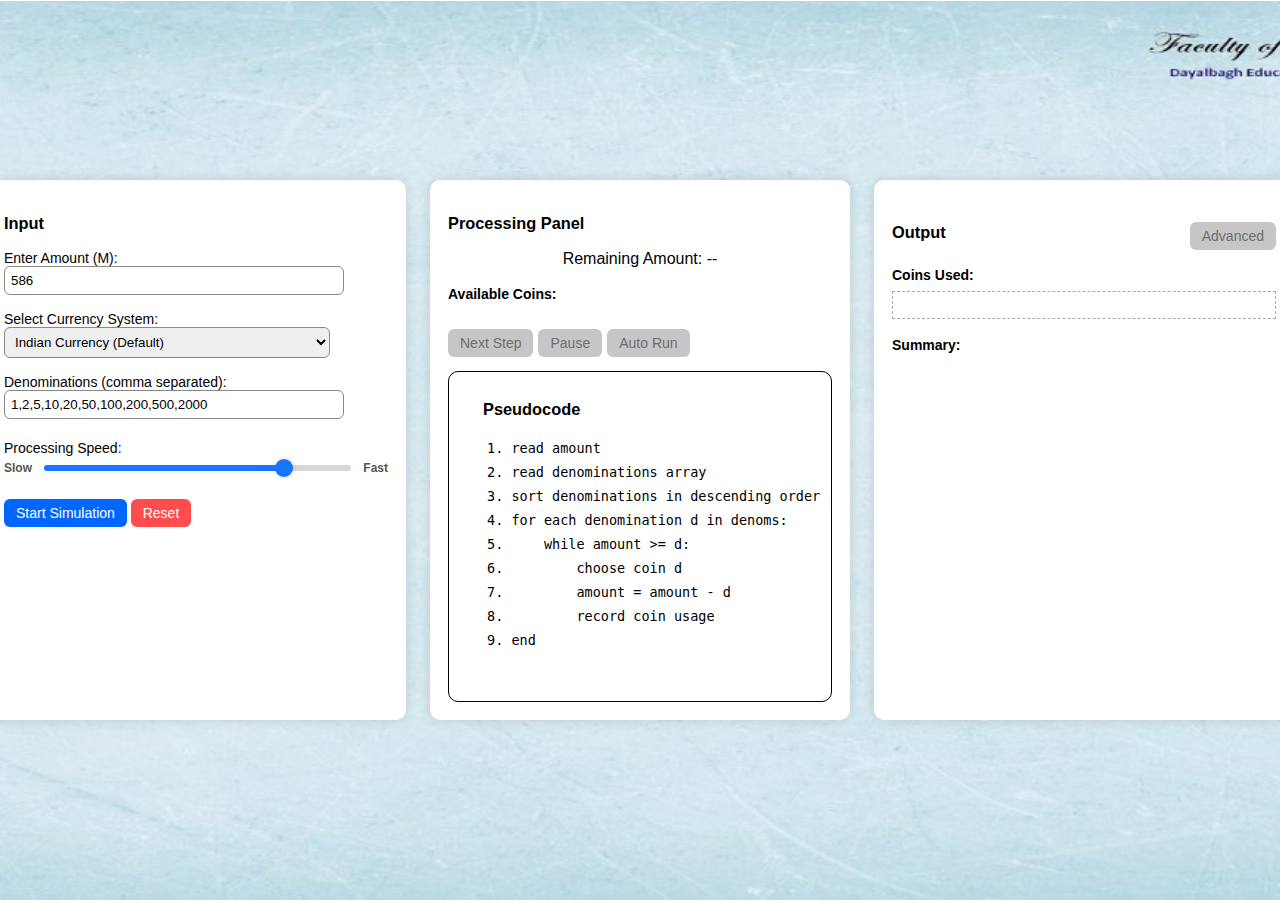
<file: index.html>
<!DOCTYPE html>
<html lang="en">

<head>
    <meta charset="UTF-8" />
    <meta name="viewport" content="width=device-width, initial-scale=1.0" />
    <title>Greedy Coin Change Problem</title>
    <link rel="stylesheet" href="style.css" />
</head>

<body class="with-bg">


    <!-- ================= MAIN SECTION ================= -->
    <div id="mainSection">

        <div id="mainContainer">
            <div id="container">

                <div id="panelRow">

                    <!-- LEFT PANEL -->
                    <div class="panel">
                        <h3>Input</h3>

                        <label>Enter Amount (M):</label><br>
                        <input type="number" id="amount" value="586" class="inputBox"><br><br>

                        <label>Select Currency System:</label><br>
                        <select id="currencySystem" class="inputBox" onchange="applyCurrencySystem()">
                            <option value="indian">Indian Currency (Default)</option>
                            <option value="old_british">Old British Currency</option>
                            <option value="custom">Custom</option>
                        </select><br><br>

                        <label>Denominations (comma separated):</label><br>
                        <input type="text" id="denoms" value="1,2,5,10,20,50,100,200,500,2000" class="inputBox"><br><br>

                        <div class="speed-control-container">
                            <label for="speedRange">Processing Speed:</label>
                            <div class="range-wrapper">
                                <span class="speed-label">Slow</span>
                                <input type="range" id="speedRange" min="1" max="100" value="80" class="slider"
                                    oninput="updateSpeed()">
                                <span class="speed-label">Fast</span>
                            </div>
                        </div><br>

                        <button class="button" id="startBtn" onclick="startSimulation()">Start Simulation</button>
                        <button class="button resetBtn" onclick="resetAll()">Reset</button>
                    </div>

                    <!-- CENTER PANEL -->
                    <div class="panel">
                        <h3>Processing Panel</h3>

                        <div id="remainingAmount">Remaining Amount: --</div>

                        <h4>Available Coins:</h4>
                        <div class="coin-box" id="coinBox"></div>

                        <div style="display:flex; gap:5px; flex-wrap:wrap;">
                            <button class="button" id="nextBtn" onclick="nextStep()" disabled>
                                Next Step
                            </button>
                            <button class="button" id="pauseBtn" onclick="pauseSimulation()" disabled>
                                Pause
                            </button>
                            <button class="button" id="autoBtn" onclick="autoRun()" disabled>
                                Auto Run
                            </button>
                        </div>
<div id="startGuide" class="start-guide">
    ℹ️ Simulation initialized.<br>
    <b>Next Step</b> → manual execution<br>
    <b>Auto Run</b> → automatic execution
</div>

                        <div id="pseudocodeBox">
                            <h3>Pseudocode</h3>
                            <pre id="pseudocode">
1. read amount
2. read denominations array
3. sort denominations in descending order
4. for each denomination d in denoms:
5.     while amount >= d:
6.         choose coin d
7.         amount = amount - d
8.         record coin usage
9. end
                        </pre>
                        </div>
                    </div>

                    <!-- RIGHT PANEL -->
                    <div class="panel">
                        <h3 style="display:flex; justify-content:space-between; align-items:center;">
                            Output
                            <button class="button" id="advancedBtn" onclick="openAdvanced()" disabled>
                                Advanced
                            </button>
                        </h3>

                        <b>Coins Used:</b>
                        <div id="selectedCoins"></div>

                        <h4>Summary:</h4>
                        <div id="summary"></div>
                    </div>

                </div>
            </div>
        </div>

    </div>

    <!-- ================= ADVANCED SECTION ================= -->
    <div id="advancedSection" style="display:none;">

        <h1 class="main-title">Advanced Analysis: Greedy vs Optimal DP</h1>

        <div id="container">
            <div class="container">

                <!-- LEFT PANEL -->
                <div class="panel-left-wrapper">
                    <div class="panel">

                        <button class="button go-back-btn" onclick="goBack()">Go Back</button>

                        <h3>Inputs</h3>

                        <label>Enter Amount:</label>
                        <input id="amount2" type="number" class="inputBox" value="586"><br><br>

                        <label>Select Currency System:</label><br>
                        <select id="currencySystem2" class="inputBox"
                            onchange="applyCurrencySystem('currencySystem2','denoms2')">
                            <option value="indian">Indian Currency</option>
                            <option value="old_british">Old British Currency</option>
                            <option value="custom">Custom</option>
                        </select><br><br>

                        <label>Enter Denominations (comma separated):</label>
                        <input id="denoms2" type="text" value="1,2,5,10,20,50,100" class="inputBox"><br><br>

                        <div style="display:flex; gap:8px;">
                            <button class="button" onclick="runSimulation2()" style="flex:1;">
                                Run Simulation
                            </button>
                            <button class="button resetBtn" onclick="resetAdvanced()" style="flex:1;">
                                Reset
                            </button>
                        </div>
                    </div>
                </div>

                <!-- CENTER PANEL -->
                <div class="panel">
                    <h3>Greedy Steps</h3>
                    <div id="greedy-steps2" class="coin-container"></div>

                    <h3>Greedy Summary</h3>
                    <div id="greedy-summary2"></div>
                </div>

                <!-- RIGHT PANEL -->
                <div class="panel">
                    <h3>Optimal DP Results</h3>
                    <div id="optimal-container2" class="coin-container"></div>

                    <h3>Optimal Summary</h3>
                    <div id="optimal-summary2"></div>

                    <h3>Efficiency</h3>
                    <div id="compare-box2" class="summary-box"></div>
                </div>

            </div>
        </div>

    </div>

    <!-- ================= SCRIPTS ================= -->
    <script src="script.js"></script>

    <script>
        function openAdvanced() {
            document.getElementById("mainSection").style.display = "none";
            document.getElementById("advancedSection").style.display = "block";
        }

        function goBack() {
            document.getElementById("advancedSection").style.display = "none";
            document.getElementById("mainSection").style.display = "block";
        }
    </script>

</body>

</html>
</file>
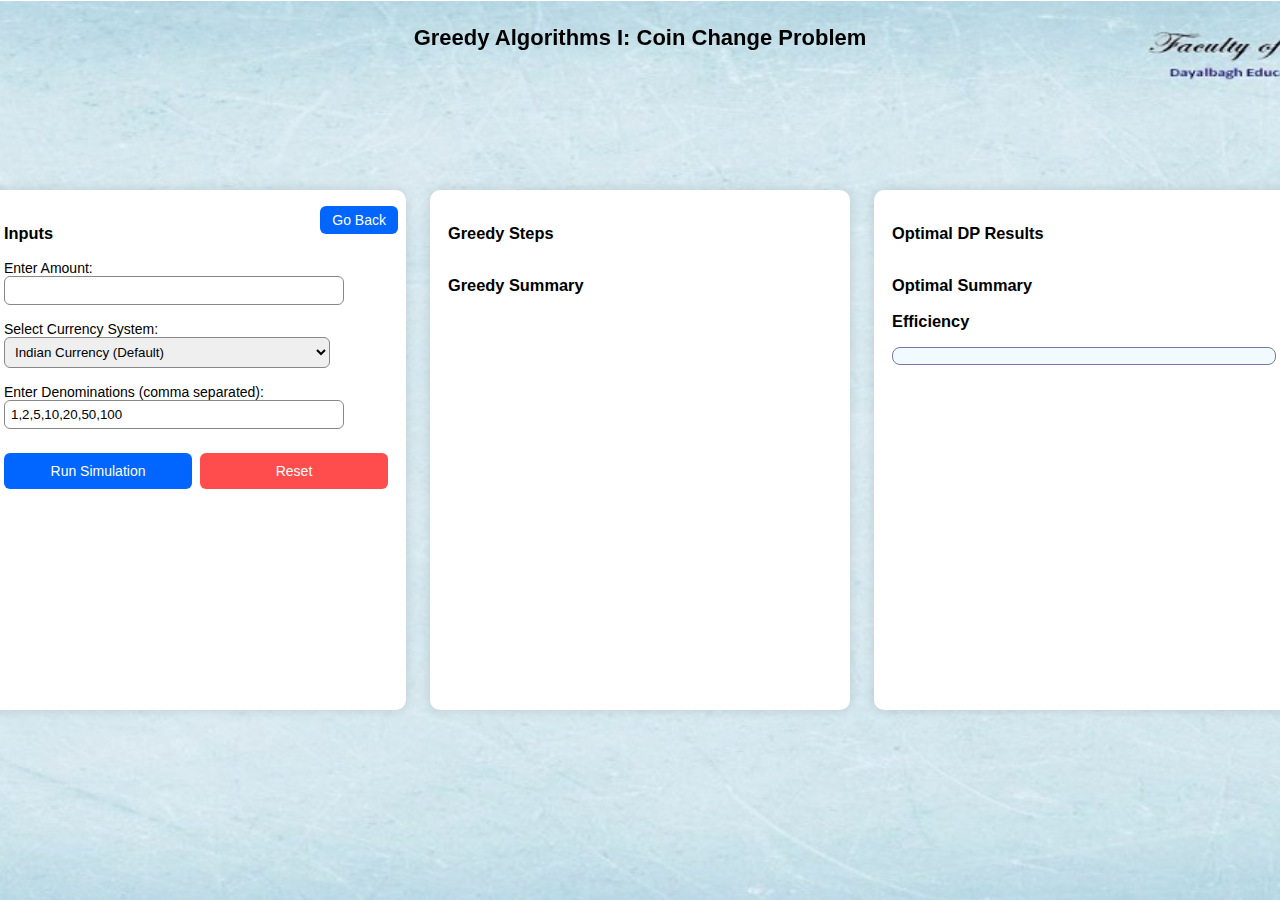
<file: advanced.html>
<!DOCTYPE html>
<html>
<head>
    <meta charset="utf-8">
    <meta name="viewport" content="width=device-width, initial-scale=1">
    <title>Greedy Coin Change Simulation</title>
    <link rel="stylesheet" href="style.css">
</head>

<body class="with-bg advanced">
<h1 class="main-title">Greedy Algorithms I: Coin Change Problem</h1>

<div id="container">
    <div class="container">

        <!-- LEFT PANEL WRAPPER (inputs only) -->
        <div class="panel-left-wrapper">
            <div class="panel">
                <button class="button go-back-btn" onclick="goBack()">Go Back</button>
                <h3>Inputs</h3>

                <label>Enter Amount:</label>
                <input id="amount2" type="number" class="inputBox"><br><br>

                <label>Select Currency System:</label><br>
                <select id="currencySystem2" class="inputBox" onchange="applyCurrencySystem('currencySystem2','denoms2')">
                    <option value="indian">Indian Currency (Default)</option>
                    <option value="old_british">Old British Currency</option>
                    <option value="custom">Custom</option>
                </select>
                <br><br>

                <label>Enter Denominations (comma separated):</label>
                <input id="denoms2" type="text" class="inputBox" value="1,2,5,10,20,50,100"><br><br>

                <div style="display:flex; gap:8px;">
                    <button class="button" onclick="runSimulation2()" style="flex:1; padding:10px;">
                        Run Simulation
                    </button>
                    <button class="button resetBtn" onclick="resetAdvanced()" style="flex:1; padding:10px;">
                        Reset
                    </button>
                </div>
            </div>
        </div>

        <!-- CENTER PANEL (Greedy steps & summary) -->
        <div class="panel">
            <h3>Greedy Steps</h3>
            <div id="greedy-steps2" class="coin-container"></div>

            <h3>Greedy Summary</h3>
            <div id="greedy-summary2"></div>
        </div>

        <!-- RIGHT PANEL (Optimal & compare) -->
        <div class="panel">
            <h3>Optimal DP Results</h3>
            <div id="optimal-container2" class="coin-container"></div>

            <h3>Optimal Summary</h3>
            <div id="optimal-summary2"></div>

            <h3>Efficiency</h3>
            <div id="compare-box2" class="summary-box"></div>
        </div>

    </div>
</div>

<!-- shared script -->
<script src="script.js"></script>
</body>
</html>
</file>
<file: style.css>
/* Pseudocode styling */
/* Global Page Styling */
html,
body {
    height: 100%;
    margin: 0;
}

body {
    font-family: Arial, sans-serif;
    font-size: 14px;
    /* no global background here (only on index) */
}


body.with-bg {
    background: url("./Images/background.jpg") no-repeat fixed;
    background-size: cover;
    background-position: center 1px;
}

/* Prevent page scroll on advanced page while letting panels scroll internally */
body.advanced {
    overflow: hidden;
}

/* Center full container */
#mainContainer {
    display: flex;
    justify-content: center;
}

.main-title {
    position: fixed;
    top: 10px;
    left: 50%;
    transform: translateX(-50%);
    font-size: 26px;
    font-weight: 700;
    text-align: center;
    z-index: 1000;
    /* ensures it stays above panels */
}


#container {
    width: 100%;
    min-height: 100vh;
    display: flex;
    align-items: center;
    justify-content: center;
    /* Remove duplicate background here (keeps body background only) */
    /*background: transparent;*/
    padding: 18px;
    padding-top: 70px;
    /* allow space for .main-title so panels don't overlap header */
    box-sizing: border-box;
    max-width: 1400px;
    margin: 0 auto;
    overflow: hidden;
}

/* Add .container shared by both pages (panels container) */
.container {
    display: flex;
    gap: 24px;
    justify-content: center;
    align-items: stretch;
    width: 100%;
    max-width: 1200px;
}

/* ROW OF PANELS */
#panelRow {
    display: flex;
    justify-content: center;
    /* center panels horizontally */
    width: 100%;
    gap: 24px;
    /* slightly larger gap */
    align-items: stretch;
    /* equal height panels */
    max-width: 1400px;
}

/* Panel Styling - make all panels identical size and larger, but fit viewport */
.panel {
    background: white;
    padding: 18px;
    flex: 0 0 420px;
    /* fixed width to ensure same size */
    width: 420px;
    /* ensure fixed width */
    border-radius: 10px;
    box-shadow: 0px 0px 12px rgba(0, 0, 0, 0.12);
    height: 520px;
    /* fixed height so panels are identical across pages */
    max-height: calc(100vh - 120px);
    /* ensure panels fit inside viewport */
    margin: 0;
    /* remove top margin */
    box-sizing: border-box;
    overflow: auto;
    /* enable internal scrolling if content exceeds panel */
    position: relative;
    /* for absolute-positioned elements inside panel */
}

/* Ensure advanced page panels adopt the same default size as index */
body.advanced .panel,
#advancedSection .panel {
    width: 420px;
    flex: 0 0 420px;
    height: 520px;
    max-height: calc(100vh - 120px);
}

/* Make the internal container match the layout properties of #panelRow so panels sizes and alignment match */
#advancedSection .container {
    display: flex;
    gap: 24px;
    justify-content: center;
    align-items: stretch;
    width: 100%;
    max-width: 1200px;
}

/* Back button positioned inside the panel at the top-right corner */
.go-back-btn {
    position: absolute;
    /* panel has position: relative; anchors this inside panel */
    top: 8px;
    /* inside the panel */
    right: 8px;
    /* inside the panel */
    padding: 6px 10px;
    background: #007bff;
    color: white;
    border: none;
    border-radius: 6px;
    cursor: pointer;
    font-size: 12px;
    z-index: 10;
}

/* Keep responsiveness for small screens */
@media (max-width: 1000px) {
    .go-back-btn {
        top: 8px;
        right: 8px;
        font-size: 11px;
        padding: 5px 8px;
    }
}

/* Inputs */
.inputBox {
    width: 85%;
    padding: 6px;
    border-radius: 6px;
    border: 1px solid #888;
}

/* Speed Slider Styling */
.speed-control-container {
    margin-top: 5px;
}

.range-wrapper {
    display: flex;
    align-items: center;
    gap: 10px;
    margin-top: 5px;
}

.speed-label {
    font-size: 12px;
    color: #555;
    font-weight: bold;
}

.slider {
    -webkit-appearance: none;
    appearance: none;
    width: 100%;
    height: 6px;
    border-radius: 5px;
    background: #d3d3d3;
    outline: none;
    opacity: 0.9;
    transition: opacity .2s;
}

.slider:hover {
    opacity: 1;
}

.slider::-webkit-slider-thumb {
    -webkit-appearance: none;
    appearance: none;
    width: 18px;
    height: 18px;
    border-radius: 50%;
    background: #0066ff;
    cursor: pointer;
    box-shadow: 0 0 5px rgba(0, 0, 0, 0.2);
    transition: transform 0.1s;
}

.slider::-webkit-slider-thumb:hover {
    transform: scale(1.1);
}

.slider::-moz-range-thumb {
    width: 18px;
    height: 18px;
    border-radius: 50%;
    background: #0066ff;
    cursor: pointer;
    box-shadow: 0 0 5px rgba(0, 0, 0, 0.2);
    border: none;
}

/* Buttons */
.button {
    padding: 6px 12px;
    margin-top: 8px;
    background: #0066ff;
    color: white;
    border: none;
    border-radius: 6px;
    cursor: pointer;
    font-size: 14px;
    transition: background 0.15s, opacity 0.15s;
}

/* Disabled appearance */
.button:disabled,
.button[disabled] {
    background: #c4c4c4;
    color: #666666;
    cursor: not-allowed;
    opacity: 0.95;
    box-shadow: none;
    pointer-events: none;
}

.resetBtn {
    background: #ff4d4d;
}

.button:hover {
    opacity: 0.95;
}

/* Coin Display */
.coin-box {
    display: flex;
    flex-wrap: wrap;
    gap: 8px;
    margin-top: 10px;
}

.coin {
    padding: 6px 6px;
    background: #ddd;
    border-radius: 6px;
    border: 1px solid #888;
    font-size: 14px;
}

.highlight {
    background: #4CAF50 !important;
    color: white;
}

/* Selected Coins */
#selectedCoins {
    display: flex;
    flex-wrap: wrap;
    gap: 8px;
    min-height: 10px;
    padding: 8px;
    border: 1px dashed #aaa;
    margin-top: 8px;
}

/* Remaining Amount */
#remainingAmount {
    font-size: 18px;
    text-align: center;
    margin-bottom: 12px;
}

/* Summary Table */
table {
    width: 100%;
    border-collapse: collapse;
    margin-top: 8px;
}

table th,
table td {
    border: 1px solid #666;
    padding: 4px;
    font-size: 13px;
}

table th {
    background: #f2f2f2;
}

#pseudocodeBox {
    background: #ffffff;
    color: #000000;
    padding: 12px;
    border-radius: 10px;
    margin-top: 14px;

    border: 1px solid #000000;
    box-sizing: border-box;
    position: relative;
    /* required for absolutely positioned arrow */
    padding-left: 34px;
    /* make room for the arrow */
}

/* Arrow indicator that moves beside the active pseudocode line */
.pseudo-arrow {
    position: absolute;
    left: 10px;
    font-size: 16px;
    color: #0bc520;
    line-height: 1;
    /* faster transition so arrow keeps up with highlighting and coin selection */
    transition: top 80ms cubic-bezier(0.2, 0.8, 0.2, 1), opacity 80ms linear, transform 80ms cubic-bezier(0.2, 0.8, 0.2, 1);
    opacity: 0;
    transform: translateX(-6px);
    pointer-events: none;
    will-change: top, transform, opacity;
    /* hint for smoother animations */
    backface-visibility: hidden;
}

.pseudo-arrow.visible {
    opacity: 1;
    transform: translateX(0);
}

.code-line {
    display: block;
}

.line-text {
    display: inline-block;
    /* width follows the content (text length) */
    white-space: pre;
    /* preserve indentation */
    color: black;
    font-weight: normal;
    border-radius: 4px;
    padding: 2px 4px;
    /* animated left-to-right fill (yellow) */
    background: linear-gradient(90deg, rgba(255, 234, 138, 1) 0%, rgba(255, 234, 138, 1) 100%);
    background-size: 0% 100%;
    background-repeat: no-repeat;
    transition: background-size 500ms linear, font-weight 150ms;
}

/* active state uses fill animation only; no bolding */
.line-text.fill {
    background-size: 100% 100%;
}

.line-text.done {
    background-size: 100% 100%;
}

#pseudocode {
    font-size: 13.5px;
    line-height: 20px;
    white-space: pre-wrap;
    text-align: left;
}

/* legacy .highlight-line removed - using .code-line now */

/* New styles for advanced.html integration */

/* Headings */
h2 {
    text-align: center;
    margin: 0 0 12px 0;
    font-size: 20px;
}

/* Coin container (used on advanced page) */
.coin-container {
    display: flex;
    flex-wrap: wrap;
    gap: 8px;
    margin-top: 10px;
}

/* Summary box reuse for both pages */
.summary-box {
    padding: 8px;
    background: #f1faff;
    border: 1px solid #77a;
    border-radius: 8px;
    margin-top: 8px;
}

/* Visual classes for greedy/optimal coins */
.greedy-coin {
    background: #ffeeba;
    padding: 6px 10px;
    border-radius: 6px;
    border: 1px solid #888;
    font-weight: bold;
    font-size: 14px;
}

.optimal-coin {
    background: #c8f7c5;
    padding: 6px 10px;
    border-radius: 6px;
    border: 1px solid #888;
    font-weight: bold;
    font-size: 14px;
}

/* Reduce min-height for short viewports (keeps page from overflowing) */
@media (max-height: 900px) {
    .main-title {
        font-size: 22px;
    }

    #container {
        padding: 12px;
    }

    /* panels become flexible on short screens to avoid overflow */
    .panel {
        height: auto;
        max-height: calc(100vh - 80px);
    }

    .coin {
        padding: 5px 8px;
        font-size: 13px;
    }

    #remainingAmount {
        font-size: 16px;
    }
}

@media (max-width: 1000px) {
    #panelRow {
        flex-direction: column;
        gap: 16px;
        align-items: center;
    }

    .panel {
        flex: 0 0 90%;
        width: 90%;
        height: auto;
        margin-top: 0;
    }

    .inputBox {
        width: 100%;
    }
}

@media (min-width: 1400px) {
    #container {
        max-width: 1400px;
    }
}

.start-guide {
    position: fixed;
    bottom: 25px;
    left: 50%;
    transform: translateX(-50%);

    background: #1f2933;
    color: #ffffff;

    padding: 14px 20px;
    border-radius: 12px;
    font-size: 14px;
    line-height: 1.5;

    box-shadow: 0 10px 25px rgba(0,0,0,0.3);
    z-index: 9999;

    opacity: 0;
    pointer-events: none;
    transition: opacity 0.4s ease, transform 0.4s ease;
}

.start-guide.show {
    opacity: 1;
    pointer-events: auto;
    transform: translateX(-50%) translateY(-8px);
}
</file>
